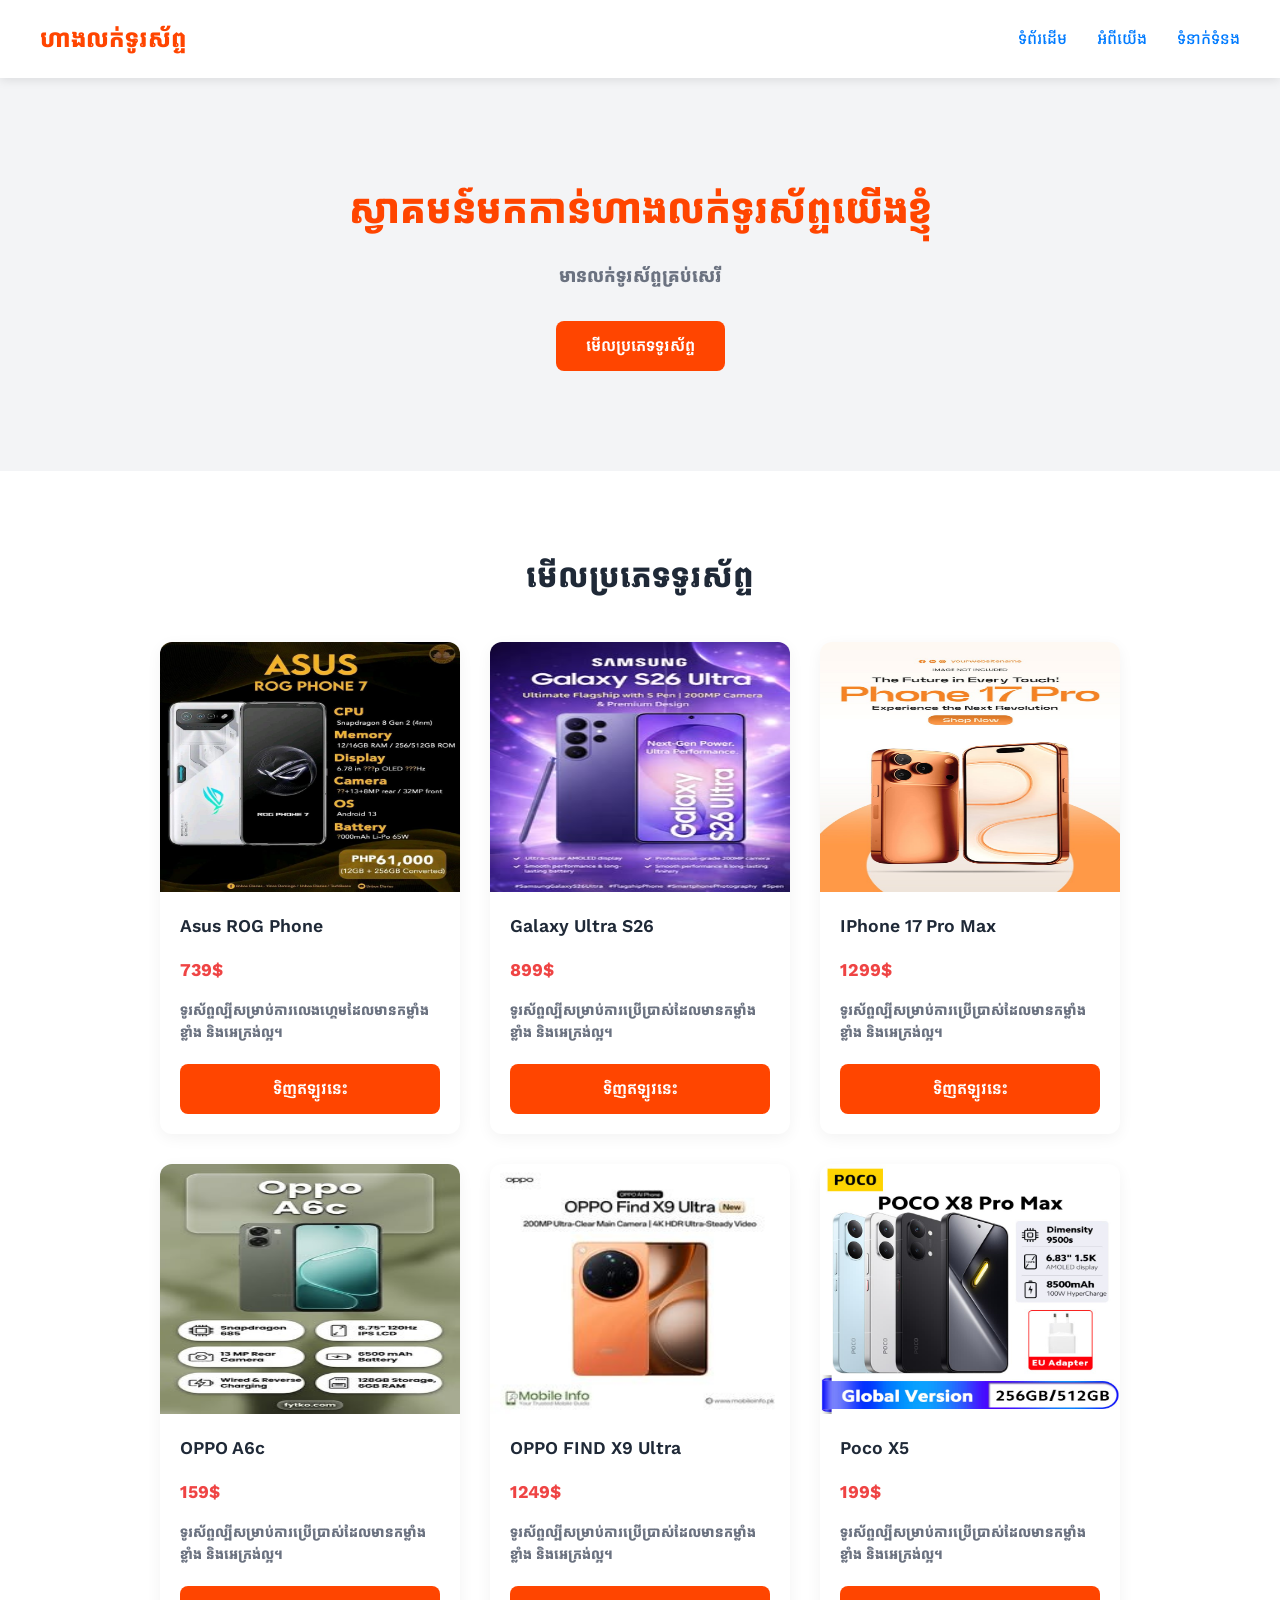
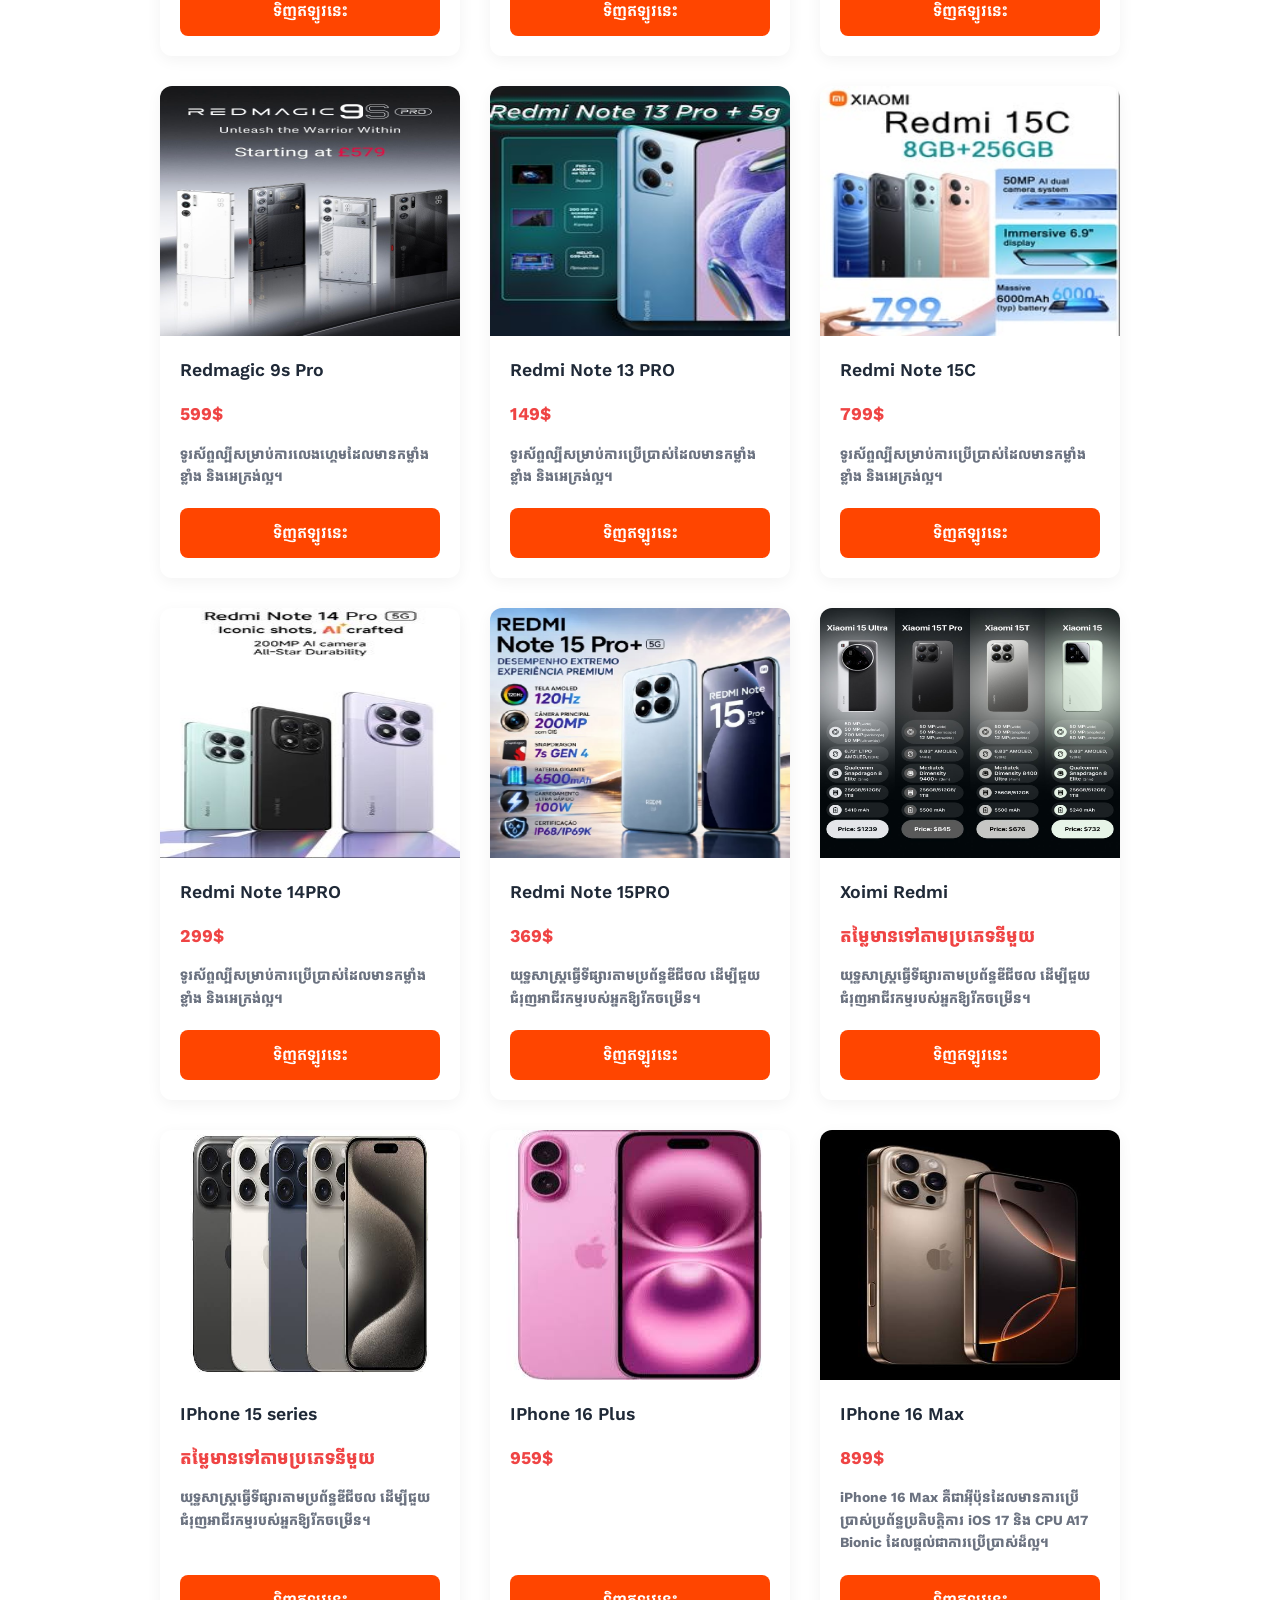
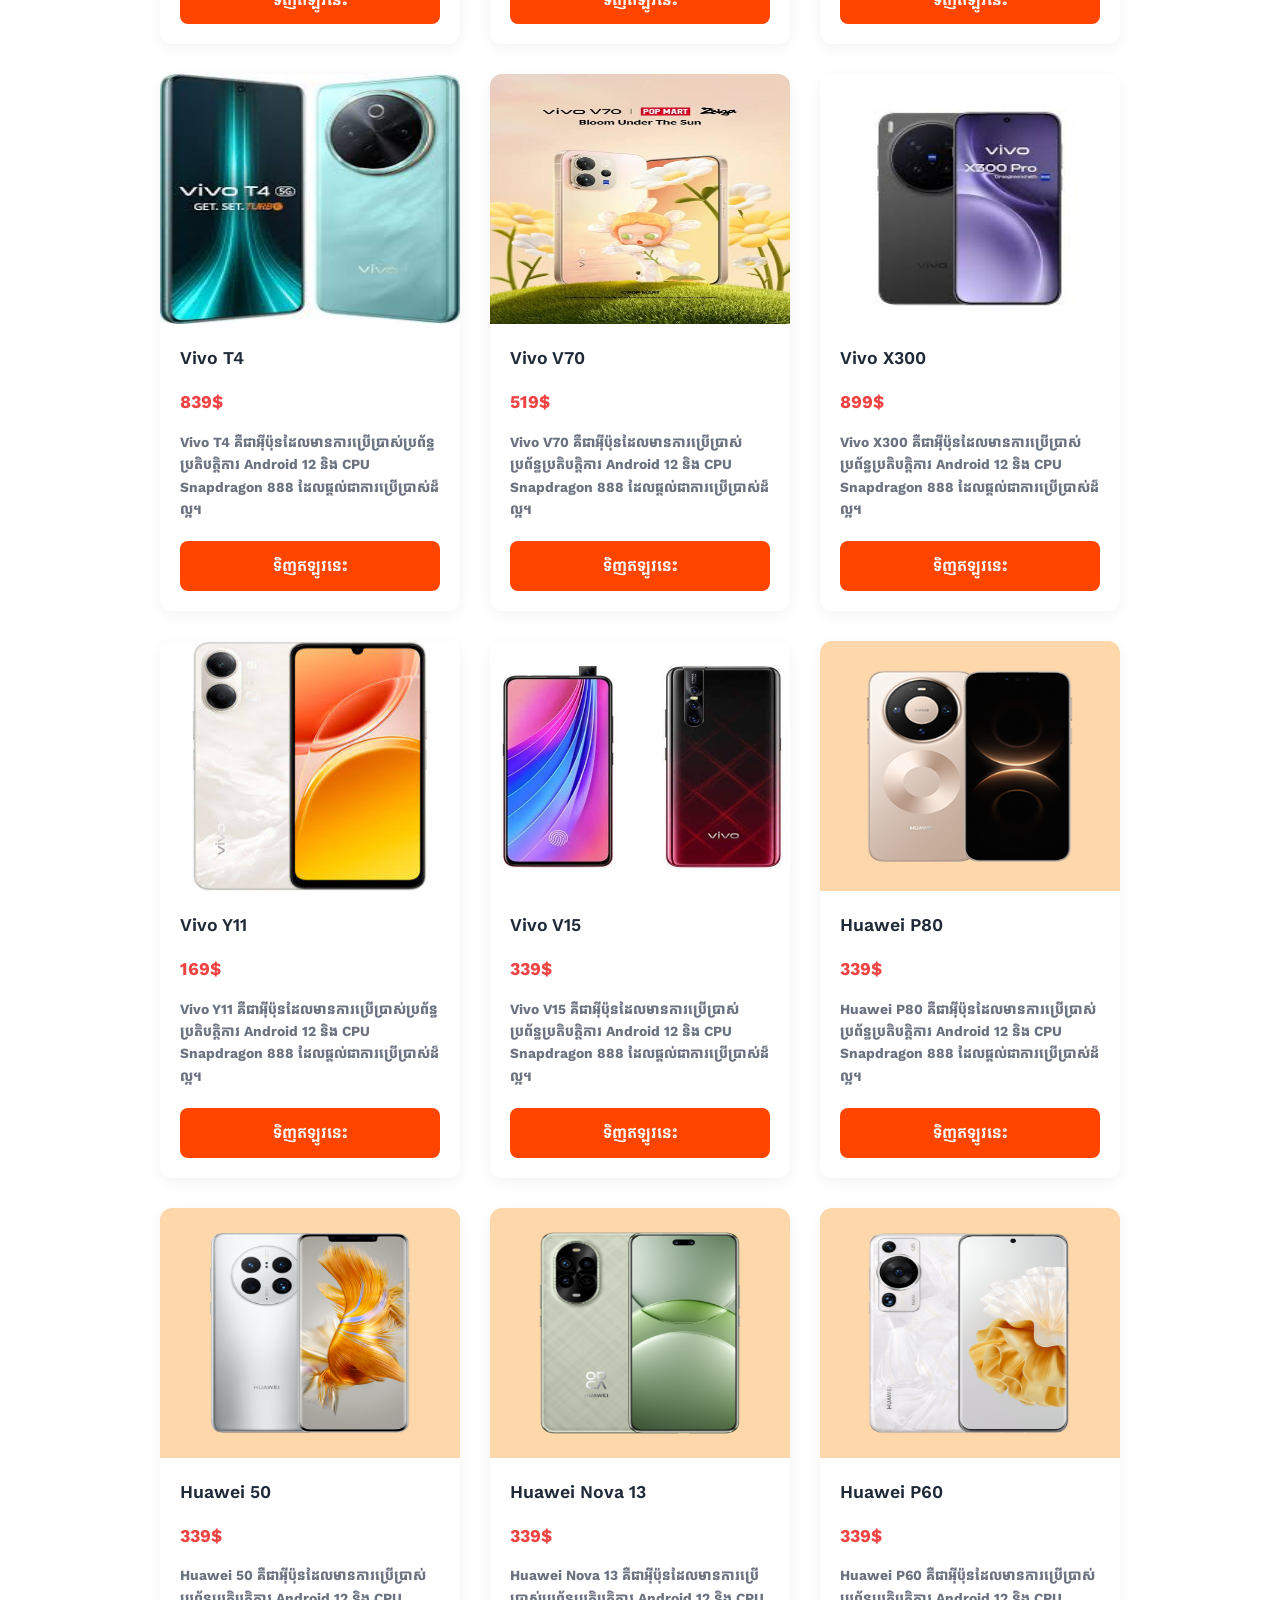
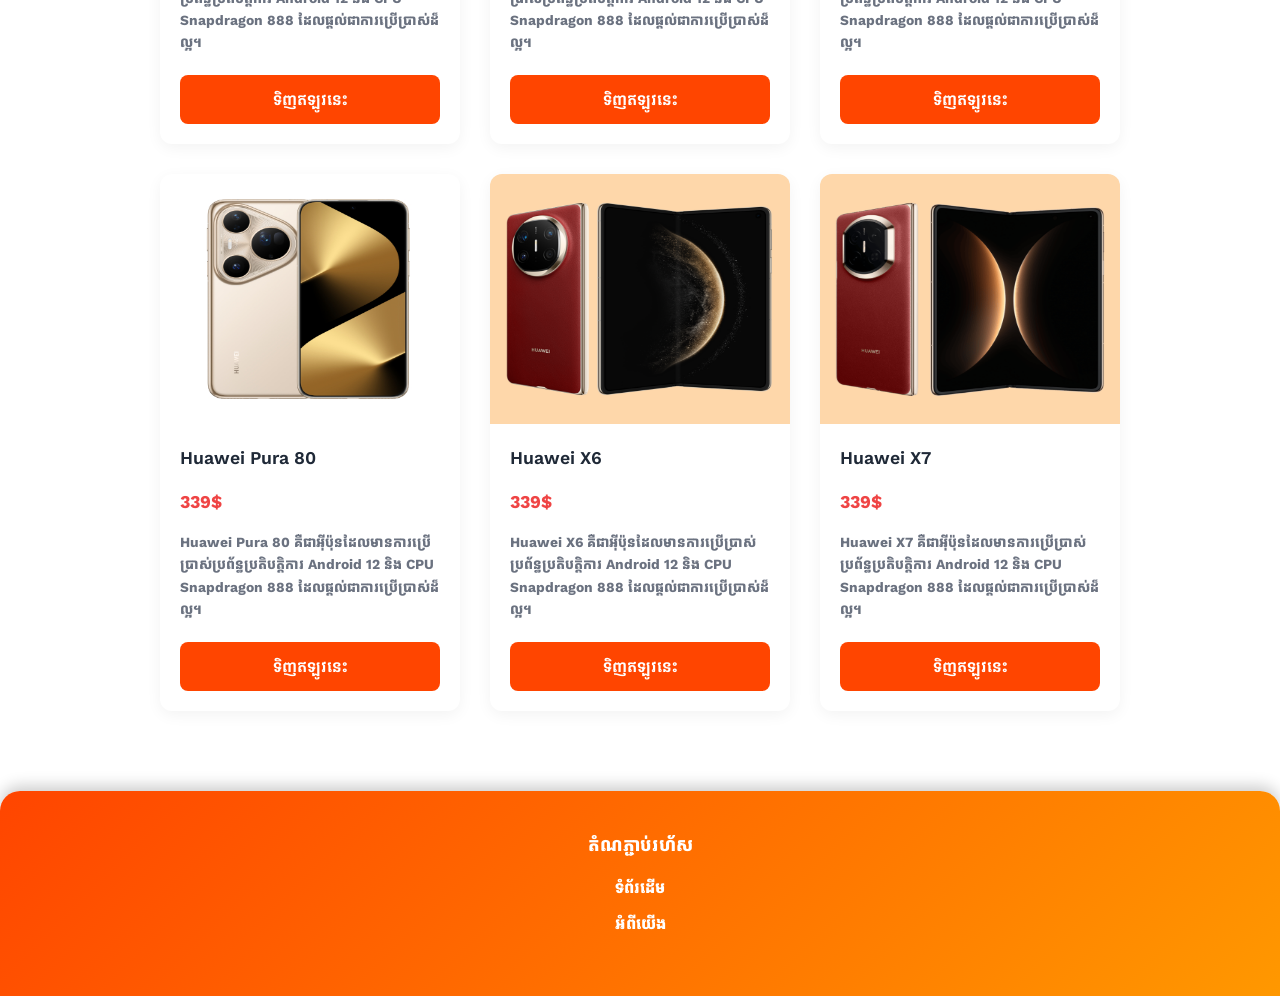
<file: index.html>
<!doctype html>
<html lang="en">
  <head>
    <meta charset="UTF-8" />
    <meta name="viewport" content="width=device-width, initial-scale=1.0" />
    <title>ហាងលក់ទូរស័ព្ទ</title>
    <link rel="preconnect" href="https://fonts.googleapis.com" />
    <link rel="preconnect" href="https://fonts.gstatic.com" crossorigin />
    <link
      href="https://fonts.googleapis.com/css2?family=Battambang:wght@100;300;400;700;900&family=Kantumruy+Pro:ital,wght@0,100..700;1,100..700&display=swap"
      rel="stylesheet"
    />
    <link rel="stylesheet" href="style.css" />
  </head>
  <b>
    <header>
      <div class="container navbar">
        <a href="index.html" class="logo">ហាងលក់ទូរស័ព្ទ</a>
        <nav>
          <ul class="nav-links">
            <li>
              <a href="index.html"
                >ទំព័រដើម</a
              >
            </li>
            <li><a href="about.html">អំពីយើង</a></li>
            <li><a href="contact.html">ទំនាក់ទំនង</a></li>
          </ul>
        </nav>
      </div>
    </header>
    <main>
      <section class="hero">
        <div class="container">
          <h1>ស្វាគមន៍មកកាន់ហាងលក់ទូរស័ព្ទយើងខ្ញុំ</h1>

          <p>
            មានលក់ទូរស័ព្ទគ្រប់សេរី
          </p>
          <a href="#books" class="btn">មើលប្រភេទទូរស័ព្ទ</a>
        </div>
        </section>

       <section id="books" class="books-section container">
        <h2 class="section-title">មើលប្រភេទទូរស័ព្ទ</h2>

        <di class="books-grid">
          <div class="book-card">
            <div class="book-image" style="background-color: #fde68a">
              <img src="./asset/Aus rog.jpg" alt="" />
            </div>
            <div class="book-info">
              <h3 class="book-title">Asus ROG Phone</h3>
              <p class="book-author"></p>
              <p class="book-price"> 739$</p>
              <p class="book-desc">
                ទូរស័ព្ទល្បីសម្រាប់ការលេងហ្គេមដែលមានកម្លាំងខ្លាំង និងអេក្រង់ល្អ។
              </p>
              <a href="contact.html" class="btn">ទិញឥឡូវនេះ</a>
            </div>
          </div>
           <div class="book-card">
            <div class="book-image" style="background-color: #bfdbfe">
              <img src="./asset/Galaxy ultra s26.jpg" alt="" />
            </div>
            <div class="book-info">
              <h3 class="book-title">Galaxy Ultra S26</h3>
              <p class="book-author"></p>
              <p class="book-price"> 899$</p>
              <p class="book-desc">
                ទូរស័ព្ទល្បីសម្រាប់ការប្រើប្រាស់ដែលមានកម្លាំងខ្លាំង និងអេក្រង់ល្អ។
              </p>
              <a href="contact.html" class="btn">ទិញឥឡូវនេះ</a>
            </div>
          </div>

          <div class="book-card">
            <div class="book-image" style="background-color: #fecaca">
              <img src="./asset/IP17promax.jpg" alt="" />
            </div>
            <div class="book-info">
              <h3 class="book-title">IPhone 17 Pro Max</h3>
              <p class="book-author"></p>
              <p class="book-price"> 1299$</p>
              <p class="book-desc">
                ទូរស័ព្ទល្បីសម្រាប់ការប្រើប្រាស់ដែលមានកម្លាំងខ្លាំង និងអេក្រង់ល្អ។
              </p>
              <a href="contact.html" class="btn">ទិញឥឡូវនេះ</a>
            </div>
          </div>
          <div class="book-card">
            <div class="book-image" style="background-color: #bbf7d0">
              <img src="./asset/oppoA6c.jpg" alt="" />
            </div>
            <div class="book-info">
              <h3 class="book-title">OPPO A6c</h3>
              <p class="book-author"></p>
              <p class="book-price">159$</p>
              <p class="book-desc">
                ទូរស័ព្ទល្បីសម្រាប់ការប្រើប្រាស់ដែលមានកម្លាំងខ្លាំង និងអេក្រង់ល្អ។
              </p>
              <a href="contact.html" class="btn">ទិញឥឡូវនេះ</a>
            </div>
          </div>

          <div class="book-card">
            <div class="book-image" style="background-color: #e9d5ff">
              <img src="./asset/oppox9.jpg" alt="" />
            </div>
            <div class="book-info">
              <h3 class="book-title">OPPO FIND X9 Ultra</h3>
              <p class="book-author"></p>
              <p class="book-price"> 1249$</p>
              <p class="book-desc">
                ទូរស័ព្ទល្បីសម្រាប់ការប្រើប្រាស់ដែលមានកម្លាំងខ្លាំង និងអេក្រង់ល្អ។
              </p>
              <a href="contact.html" class="btn">ទិញឥឡូវនេះ</a>
            </div>
          </div>

          <div class="book-card">
            <div class="book-image" style="background-color: #fed7aa">
              <img src="./asset/poco.jpg" alt="" />
            </div>
            <div class="book-info">
              <h3 class="book-title">Poco X5</h3>
              <p class="book-author"></p>
              <p class="book-price"> 199$</p>
              <p class="book-desc">
                ទូរស័ព្ទល្បីសម្រាប់ការប្រើប្រាស់ដែលមានកម្លាំងខ្លាំង និងអេក្រង់ល្អ។
              </p>
              <a href="contact.html" class="btn">ទិញឥឡូវនេះ</a>
            </div>
          </div>
          <div class="book-card">
            <div class="book-image" style="background-color: #fed7aa">
              <img src="./asset/Redmagic.jpg" alt="" />
            </div>
            <div class="book-info">
              <h3 class="book-title">Redmagic 9s Pro</h3>
              <p class="book-author"></p>
              <p class="book-price">599$</p>
              <p class="book-desc">
                ទូរស័ព្ទល្បីសម្រាប់ការលេងហ្គេមដែលមានកម្លាំងខ្លាំង និងអេក្រង់ល្អ។
              </p>
              <a href="contact.html" class="btn">ទិញឥឡូវនេះ</a>
            </div>
          </div>
          <div class="book-card">
            <div class="book-image" style="background-color: #fed7aa">
              <img src="./asset/Redmi note 13.jpg" alt="" />
            </div>
            <div class="book-info">
              <h3 class="book-title">Redmi Note 13 PRO</h3>
              <p class="book-author"></p>
              <p class="book-price"> 149$</p>
              <p class="book-desc">
                ទូរស័ព្ទល្បីសម្រាប់ការប្រើប្រាស់ដែលមានកម្លាំងខ្លាំង និងអេក្រង់ល្អ។
              </p>
              <a href="contact.html" class="btn">ទិញឥឡូវនេះ</a>
            </div>
          </div>
            <div class="book-card">
            <div class="book-image" style="background-color: #fed7aa">
              <img src="./asset/redmi note 15.jpg" alt="" />
            </div>
            <div class="book-info">
              <h3 class="book-title">Redmi Note 15C</h3>
              <p class="book-author"></p>
              <p class="book-price"> 799$</p>
              <p class="book-desc">
                ទូរស័ព្ទល្បីសម្រាប់ការប្រើប្រាស់ដែលមានកម្លាំងខ្លាំង និងអេក្រង់ល្អ។
              </p>
              <a href="contact.html" class="btn">ទិញឥឡូវនេះ</a>
            </div>
          </div>
            <div class="book-card">
            <div class="book-image" style="background-color: #fed7aa">
              <img src="./asset/redmi note14.jpg" alt="" />
            </div>
            <div class="book-info">
              <h3 class="book-title">Redmi Note 14PRO</h3>
              <p class="book-author"></p>
              <p class="book-price">299$</p>
              <p class="book-desc">
                ទូរស័ព្ទល្បីសម្រាប់ការប្រើប្រាស់ដែលមានកម្លាំងខ្លាំង និងអេក្រង់ល្អ។
              </p>
              <a href="contact.html" class="btn">ទិញឥឡូវនេះ</a>
            </div>
          </div>
             <div class="book-card">
            <div class="book-image" style="background-color: #fed7aa">
              <img src="./asset/Redmi.jpg" alt="" />
            </div>
            <div class="book-info">
              <h3 class="book-title">Redmi Note 15PRO</h3>
              <p class="book-author"></p>
              <p class="book-price">369$</p>
              <p class="book-desc">
                យុទ្ធសាស្រ្តធ្វើទីផ្សារតាមប្រព័ន្ធឌីជីថល
                ដើម្បីជួយជំរុញអាជីវកម្មរបស់អ្នកឱ្យរីកចម្រើន។
              </p>
              <a href="contact.html" class="btn">ទិញឥឡូវនេះ</a>
            </div>
          </div>
           <div class="book-card">
            <div class="book-image" style="background-color: #fed7aa">
              <img src="./asset/Xoimi.jpg" alt="" />
            </div>
            <div class="book-info">
              <h3 class="book-title">Xoimi Redmi</h3>
              <p class="book-author"></p>
              <p class="book-price">តម្លៃមានទៅតាមប្រភេទនីមួយ</p>
              <p class="book-desc">
                យុទ្ធសាស្រ្តធ្វើទីផ្សារតាមប្រព័ន្ធឌីជីថល
                ដើម្បីជួយជំរុញអាជីវកម្មរបស់អ្នកឱ្យរីកចម្រើន។
              </p>
              <a href="contact.html" class="btn">ទិញឥឡូវនេះ</a>
            </div>
          </div>
<div class="book-card">
            <div class="book-image" style="background-color: #fed7aa">
              <img src="./asset/15 pro.jpg" alt="" />
            </div>
            <div class="book-info">
              <h3 class="book-title">IPhone 15 series</h3>
              <p class="book-author"></p>
              <p class="book-price">តម្លៃមានទៅតាមប្រភេទនីមួយ</p>
              <p class="book-desc">
                យុទ្ធសាស្រ្តធ្វើទីផ្សារតាមប្រព័ន្ធឌីជីថល
                ដើម្បីជួយជំរុញអាជីវកម្មរបស់អ្នកឱ្យរីកចម្រើន។
              </p>
              <a href="contact.html" class="btn">ទិញឥឡូវនេះ</a>
            </div>
          </div>
          <div class="book-card">
            <div class="book-image" style="background-color: #fed7aa">
              <img src="./asset/16 plus.jpg" alt="" />
            </div>
            <div class="book-info">
              <h3 class="book-title">IPhone 16 Plus</h3>
              <p class="book-author"></p>
              <p class="book-price">959$</p>
              <p class="book-desc">
               
              </p>
              <a href="contact.html" class="btn">ទិញឥឡូវនេះ</a>
            </div>
          </div>
          <div class="book-card">
            <div class="book-image" style="background-color: #fed7aa">
              <img src="./asset/ip 16 max.jpg" alt="" />
            </div>
            <div class="book-info">
              <h3 class="book-title">IPhone 16 Max</h3>
              <p class="book-author"></p>
              <p class="book-price">899$</p>
              <p class="book-desc">
                iPhone 16 Max គឺជាអ៊ីប៉ុនដែលមានការប្រើប្រាស់ប្រព័ន្ធប្រតិបត្តិការ iOS 17 និង CPU A17 Bionic ដែលផ្តល់ជាការប្រើប្រាស់ដ៏ល្អ។
              </p>
              <a href="contact.html" class="btn">ទិញឥឡូវនេះ</a>
            </div>
          </div>
          <div class="book-card">
            <div class="book-image" style="background-color: #fed7aa">
              <img src="./asset/vivoT4.jpg" alt="" />
            </div>
            <div class="book-info">
              <h3 class="book-title">Vivo T4</h3>
              <p class="book-author"></p>
              <p class="book-price">839$</p>
              <p class="book-desc">
                Vivo T4 គឺជាអ៊ីប៉ុនដែលមានការប្រើប្រាស់ប្រព័ន្ធប្រតិបត្តិការ Android 12 និង CPU Snapdragon 888 ដែលផ្តល់ជាការប្រើប្រាស់ដ៏ល្អ។
              </p>
              <a href="contact.html" class="btn">ទិញឥឡូវនេះ</a>
            </div>
          </div>
          <div class="book-card">
            <div class="book-image" style="background-color: #fed7aa">
              <img src="./asset/vivov70.jpg" alt="" />
            </div>
            <div class="book-info">
              <h3 class="book-title">Vivo V70</h3>
              <p class="book-author"></p>
              <p class="book-price">519$</p>
              <p class="book-desc">
                Vivo V70 គឺជាអ៊ីប៉ុនដែលមានការប្រើប្រាស់ប្រព័ន្ធប្រតិបត្តិការ Android 12 និង CPU Snapdragon 888 ដែលផ្តល់ជាការប្រើប្រាស់ដ៏ល្អ។
              </p>
              <a href="contact.html" class="btn">ទិញឥឡូវនេះ</a>
            </div>
          </div>
          <div class="book-card">
            <div class="book-image" style="background-color: #fed7aa">
              <img src="./asset/vivox300.jpg" alt="" />
            </div>
            <div class="book-info">
              <h3 class="book-title">Vivo X300</h3>
              <p class="book-author"></p>
              <p class="book-price">899$</p>
              <p class="book-desc">
                Vivo X300 គឺជាអ៊ីប៉ុនដែលមានការប្រើប្រាស់ប្រព័ន្ធប្រតិបត្តិការ Android 12 និង CPU Snapdragon 888 ដែលផ្តល់ជាការប្រើប្រាស់ដ៏ល្អ។
              </p>
              <a href="contact.html" class="btn">ទិញឥឡូវនេះ</a>
            </div>
          </div>
          <div class="book-card">
            <div class="book-image" style="background-color: #fed7aa">
              <img src="./asset/vivoY11.jpg" alt="" />
            </div>
            <div class="book-info">
              <h3 class="book-title">Vivo Y11</h3>
              <p class="book-author"></p>
              <p class="book-price">169$</p>
              <p class="book-desc">
                Vivo Y11 គឺជាអ៊ីប៉ុនដែលមានការប្រើប្រាស់ប្រព័ន្ធប្រតិបត្តិការ Android 12 និង CPU Snapdragon 888 ដែលផ្តល់ជាការប្រើប្រាស់ដ៏ល្អ។
              </p>
              <a href="contact.html" class="btn">ទិញឥឡូវនេះ</a>
            </div>
          </div>
          <div class="book-card">
            <div class="book-image" style="background-color: #fed7aa">
              <img src="./asset/vivov15.jpg" alt="" />
            </div>
            <div class="book-info">
              <h3 class="book-title">Vivo V15</h3>
              <p class="book-author"></p>
              <p class="book-price">339$</p>
              <p class="book-desc">
                Vivo V15 គឺជាអ៊ីប៉ុនដែលមានការប្រើប្រាស់ប្រព័ន្ធប្រតិបត្តិការ Android 12 និង CPU Snapdragon 888 ដែលផ្តល់ជាការប្រើប្រាស់ដ៏ល្អ។
              </p>
              <a href="contact.html" class="btn">ទិញឥឡូវនេះ</a>
            </div>
          </div>
          <div class="book-card">
            <div class="book-image" style="background-color: #fed7aa">
              <img src="./asset/hauwei80.png" alt="" />
            </div>
            <div class="book-info">
              <h3 class="book-title">Huawei P80</h3>
              <p class="book-author"></p>
              <p class="book-price">339$</p>
              <p class="book-desc">
                Huawei P80 គឺជាអ៊ីប៉ុនដែលមានការប្រើប្រាស់ប្រព័ន្ធប្រតិបត្តិការ Android 12 និង CPU Snapdragon 888 ដែលផ្តល់ជាការប្រើប្រាស់ដ៏ល្អ។
              </p>
              <a href="contact.html" class="btn">ទិញឥឡូវនេះ</a>
            </div>
          </div>
          <div class="book-card">
            <div class="book-image" style="background-color: #fed7aa">
              <img src="./asset/huawei 50.png" alt="" />
            </div>
            <div class="book-info">
              <h3 class="book-title">Huawei 50</h3>
              <p class="book-author"></p>
              <p class="book-price">339$</p>
              <p class="book-desc">
                Huawei 50 គឺជាអ៊ីប៉ុនដែលមានការប្រើប្រាស់ប្រព័ន្ធប្រតិបត្តិការ Android 12 និង CPU Snapdragon 888 ដែលផ្តល់ជាការប្រើប្រាស់ដ៏ល្អ។
              </p>
              <a href="contact.html" class="btn">ទិញឥឡូវនេះ</a>
            </div>
          </div>
          <div class="book-card">
            <div class="book-image" style="background-color: #fed7aa">
              <img src="./asset/huawei nova 13.png" alt="" />
            </div>
            <div class="book-info">
              <h3 class="book-title">Huawei Nova 13</h3>
              <p class="book-author"></p>
              <p class="book-price">339$</p>
              <p class="book-desc">
                Huawei Nova 13 គឺជាអ៊ីប៉ុនដែលមានការប្រើប្រាស់ប្រព័ន្ធប្រតិបត្តិការ Android 12 និង CPU Snapdragon 888 ដែលផ្តល់ជាការប្រើប្រាស់ដ៏ល្អ។
              </p>
              <a href="contact.html" class="btn">ទិញឥឡូវនេះ</a>
            </div>
          </div>
          <div class="book-card">
            <div class="book-image" style="background-color: #fed7aa">
              <img src="./asset/huawei p60.png" alt="" />
            </div>
            <div class="book-info">
              <h3 class="book-title">Huawei P60</h3>
              <p class="book-author"></p>
              <p class="book-price">339$</p>
              <p class="book-desc">
                Huawei P60 គឺជាអ៊ីប៉ុនដែលមានការប្រើប្រាស់ប្រព័ន្ធប្រតិបត្តិការ Android 12 និង CPU Snapdragon 888 ដែលផ្តល់ជាការប្រើប្រាស់ដ៏ល្អ។
              </p>
              <a href="contact.html" class="btn">ទិញឥឡូវនេះ</a>
            </div>
          </div>
          <div class="book-card">
            <div class="book-image" style="background-color: #fed7aa">
              <img src="./asset/huawei pura 80.jpg" alt="" />
            </div>
            <div class="book-info">
              <h3 class="book-title">Huawei Pura 80</h3>
              <p class="book-author"></p>
              <p class="book-price">339$</p>
              <p class="book-desc">
                Huawei Pura 80 គឺជាអ៊ីប៉ុនដែលមានការប្រើប្រាស់ប្រព័ន្ធប្រតិបត្តិការ Android 12 និង CPU Snapdragon 888 ដែលផ្តល់ជាការប្រើប្រាស់ដ៏ល្អ។
              </p>
              <a href="contact.html" class="btn">ទិញឥឡូវនេះ</a>
            </div>
          </div>
          <div class="book-card">
            <div class="book-image" style="background-color: #fed7aa">
              <img src="asset/huawei X6.png" alt="" />
            </div>
            <div class="book-info">
              <h3 class="book-title">Huawei X6</h3>
              <p class="book-author"></p>
              <p class="book-price">339$</p>
              <p class="book-desc">
                Huawei X6 គឺជាអ៊ីប៉ុនដែលមានការប្រើប្រាស់ប្រព័ន្ធប្រតិបត្តិការ Android 12 និង CPU Snapdragon 888 ដែលផ្តល់ជាការប្រើប្រាស់ដ៏ល្អ។
              </p>
              <a href="contact.html" class="btn">ទិញឥឡូវនេះ</a>
            </div>
          </div>
          <div class="book-card">
            <div class="book-image" style="background-color: #fed7aa">
              <img src="./asset/huawei X7.png" alt="" />
            </div>
            <div class="book-info">
              <h3 class="book-title">Huawei X7</h3>
              <p class="book-author"></p>
              <p class="book-price">339$</p>
              <p class="book-desc">
                Huawei X7 គឺជាអ៊ីប៉ុនដែលមានការប្រើប្រាស់ប្រព័ន្ធប្រតិបត្តិការ Android 12 និង CPU Snapdragon 888 ដែលផ្តល់ជាការប្រើប្រាស់ដ៏ល្អ។
              </p>
              <a href="contact.html" class="btn">ទិញឥឡូវនេះ</a>
            </div>
          </div>
          </div>
      </section>
     </main>
        <footer>
      <div class="container footer-content">
        <div class="footer-links">
          <h4>តំណភ្ជាប់រហ័ស</h4>
          <ul>
            <li><a href="index.html">ទំព័រដើម</a></li>
            <li><a href="about.html">អំពីយើង</a></li>
            <li><a href="index.htmlphones"></a></li>
          </ul>
        </div>
</file>
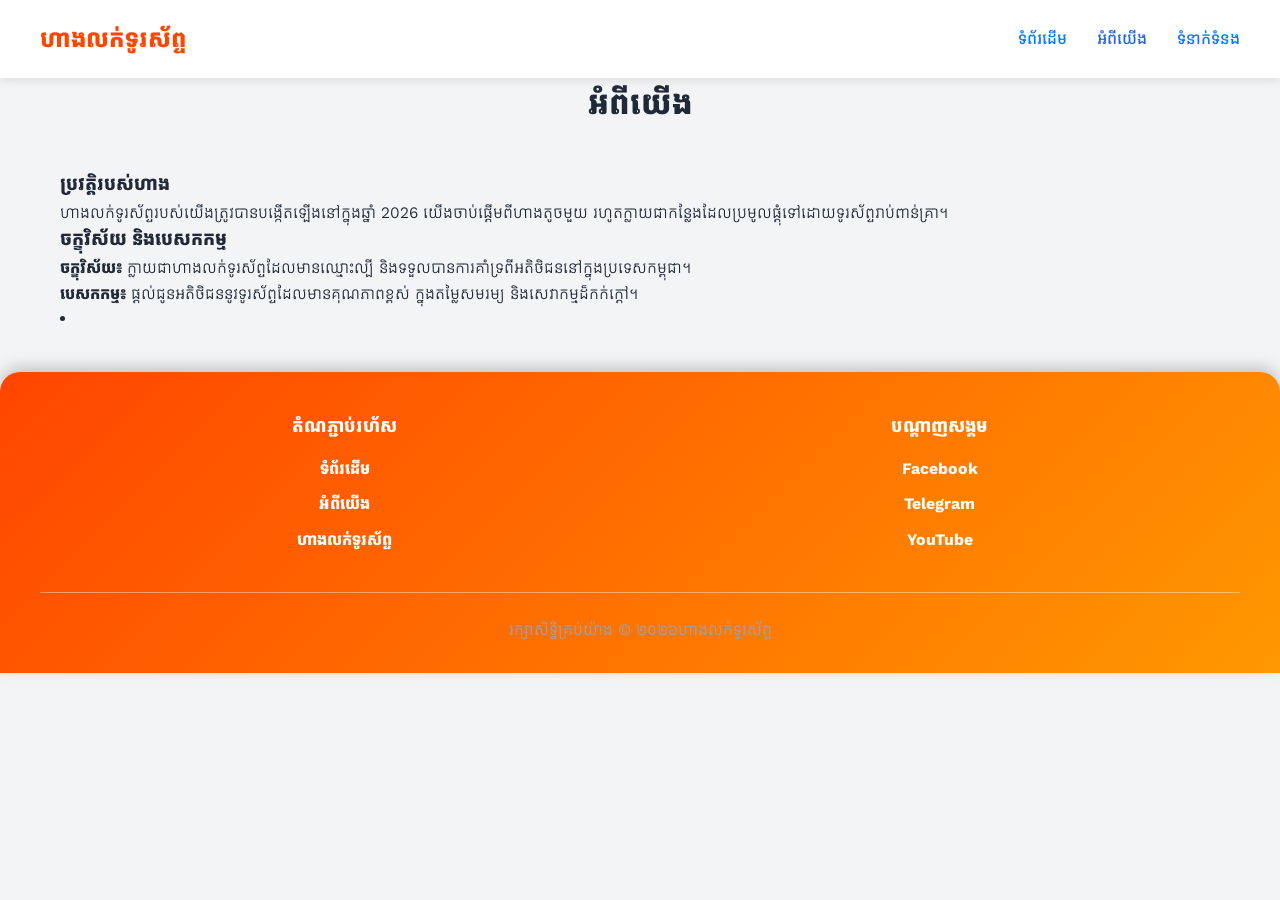
<file: about.html>
<!doctype html>
<html lang="km">
  <head>
    <meta charset="UTF-8" />
    <meta name="viewport" content="width=device-width, initial-scale=1.0" />
    <title>អំពីយើង - ហាងលក់ទូរស័ព្ទ</title>

    <link rel="preconnect" href="https://fonts.googleapis.com" />
    <link rel="preconnect" href="https://fonts.gstatic.com" crossorigin />
    <link
      href="https://fonts.googleapis.com/css2?family=Kantumruy+Pro:ital,wght@0,100..700;1,100..700&display=swap"
      rel="stylesheet"
    />

    <!-- ភ្ជាប់ឯកសារ CSS ដែលបានបំបែក -->
    <link rel="stylesheet" href="style.css" />
  </head>
  <body class="about-page">
    <header>
      <div class="container navbar">
        <a href="index.html" class="logo">ហាងលក់ទូរស័ព្ទ</a>
        <nav>
          <ul class="nav-links">
            <li><a href="index.html">ទំព័រដើម</a></li>
            <li>
              <a href="about.html" style="color: var(--primary-color)"
                >អំពីយើង</a
              >
            </li>
            <li><a href="contact.html">ទំនាក់ទំនង</a></li>
          </ul>
        </nav>
      </div>
    </header>

    <main>
      <section class="about-section container">
        <h2 class="section-title">អំពីយើង</h2>
        <div class="about-content">
          <h3>ប្រវត្តិរបស់ហាង</h3>
          <p>
            ហាងលក់ទូរស័ព្ទរបស់យើងត្រូវបានបង្កើតឡើងនៅក្នុងឆ្នាំ 2026 យើងចាប់ផ្តើមពីហាងតូចមួយ
            រហូតក្លាយជាកន្លែងដែលប្រមូលផ្តុំទៅដោយទូរស័ព្ទរាប់ពាន់គ្រា។
          </p>

          <h3>ចក្ខុវិស័យ និងបេសកកម្ម</h3>
          <p>
            <strong>ចក្ខុវិស័យ៖</strong> ក្លាយជាហាងលក់ទូរស័ព្ទដែលមានឈ្មោះល្បី និងទទួលបានការគាំទ្រពីអតិថិជននៅក្នុងប្រទេសកម្ពុជា។
          </p>
          <p>
            <strong>បេសកកម្ម៖</strong> ផ្តល់ជូនអតិថិជននូវទូរស័ព្ទដែលមានគុណភាពខ្ពស់
            ក្នុងតម្លៃសមរម្យ និងសេវាកម្មដ៏កក់ក្តៅ។
          </p>
         <li>
          </ul>
        </div>
      </section>
    </main>

    <footer>
      <div class="container footer-content">
        <div class="footer-links">
          <h4>តំណភ្ជាប់រហ័ស</h4>
          <ul>
            <li><a href="index.html">ទំព័រដើម</a></li>
            <li><a href="about.html">អំពីយើង</a></li>
            <li><a href="index.html#books">ហាងលក់ទូរស័ព្ទ</a></li>
          </ul>
        </div>
        <div class="footer-links">
          <h4>បណ្ដាញសង្គម</h4>
          <ul>
            <li><a href="#">Facebook</a></li>
            <li><a href="#">Telegram</a></li>
            <li><a href="#">YouTube</a></li>
          </ul>
        </div>
      </div>
      <div class="container copyright">
        <p>រក្សាសិទ្ធិគ្រប់យ៉ាង © ២០២៦ហាងលក់ទូរស័ព្ទ </p>
      </div>
    </footer>
  </body>
</html>

</body>
</html>
</file>
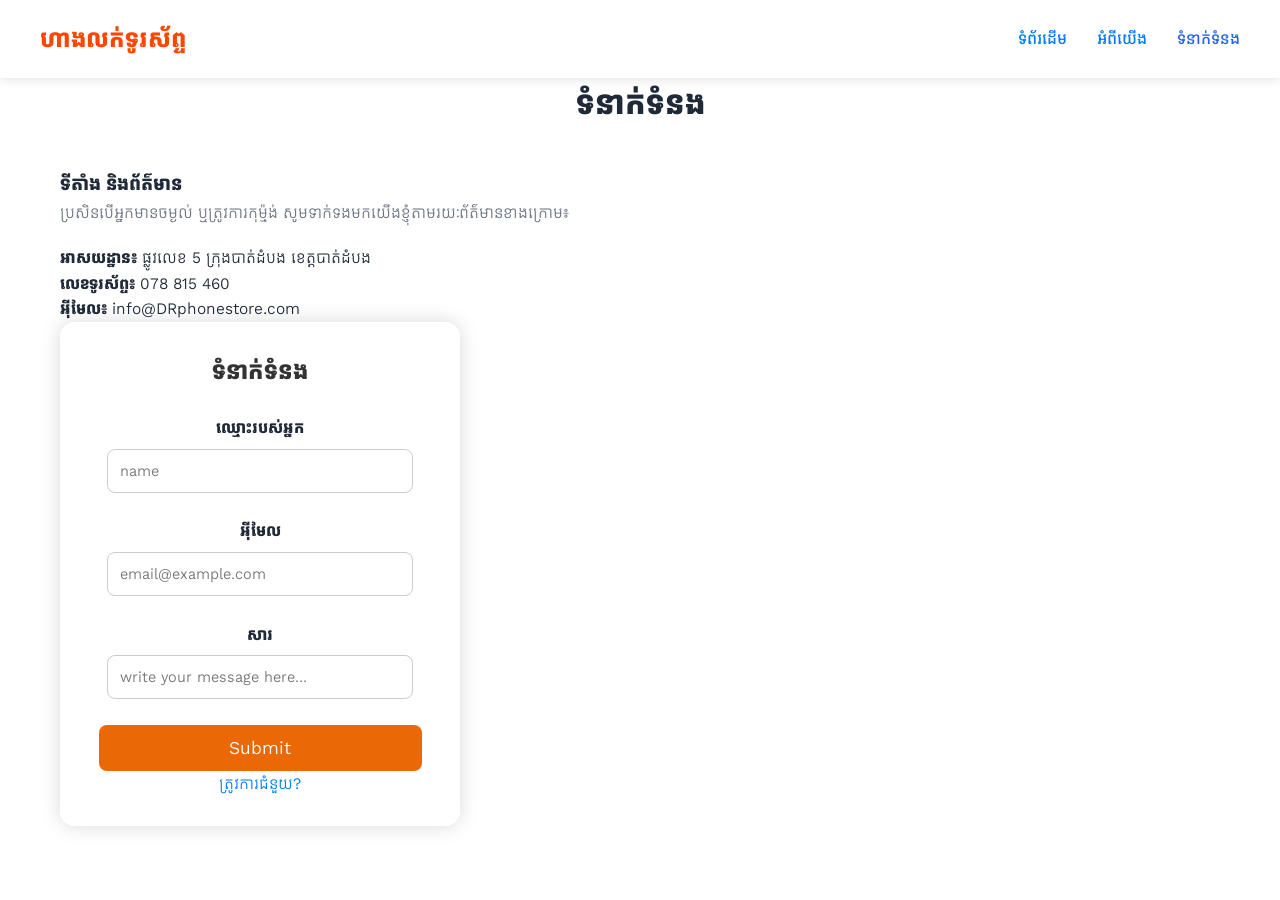
<file: contact.html>
<!doctype html>
<html lang="km">
  <head>
    <meta charset="UTF-8" />
    <meta name="viewport" content="width=device-width, initial-scale=1.0" />
    <title>ទំនាក់ទំនង - ហាងលក់ទូរស័ព្ទ</title>

    <link rel="preconnect" href="https://fonts.googleapis.com" />
    <link rel="preconnect" href="https://fonts.gstatic.com" crossorigin />
    <link
      href="https://fonts.googleapis.com/css2?family=Kantumruy+Pro:ital,wght@0,100..700;1,100..700&display=swap"
      rel="stylesheet"
    />

    <!-- ភ្ជាប់ឯកសារ CSS ដែលបានបំបែក -->
    <link rel="stylesheet" href="style.css" />
  </head>
  <body class="contact-page">
    <header>
      <div class="container navbar">
        <a href="index.html" class="logo">ហាងលក់ទូរស័ព្ទ</a>
        <nav>
          <ul class="nav-links">
            <li><a href="index.html">ទំព័រដើម</a></li>
            <li><a href="about.html">អំពីយើង</a></li>
            <li>
              <a href="contact.html" style="color: var(--primary-color)"
                >ទំនាក់ទំនង</a
              >
            </li>
          </ul>
        </nav>
      </div>
    </header>

    <main>
      <section class="contact-section container">
        <h2 class="section-title">ទំនាក់ទំនង</h2>
        <div class="contact-container">
          <div class="contact-info">
            <h3>ទីតាំង និងព័ត៌មាន</h3>
            <p style="margin-bottom: 20px; color: var(--text-light)">
              ប្រសិនបើអ្នកមានចម្ងល់ ឬត្រូវការកុម្ម៉ង់
              សូមទាក់ទងមកយើងខ្ញុំតាមរយៈព័ត៌មានខាងក្រោម៖
            </p>
            <div class="info-item">
              <strong>អាសយដ្ឋាន៖</strong> ផ្លូវលេខ 5 ក្រុងបាត់ដំបង
              ខេត្តបាត់ដំបង
            </div>
            <div class="info-item">
              <strong>លេខទូរស័ព្ទ៖</strong> 078 815 460
            </div>
            <div class="info-item">
              <strong>អ៊ីមែល៖</strong> info@DRphonestore.com
            </div>
          </div>
          <fieldset>
      <h1>ទំនាក់ទំនង</h1>

      <form>
        <label for="username">ឈ្មោះរបស់អ្នក</label><br />
        <input type="name" id="username" placeholder="name" required />

        <br /><br />

        <label for="password">អុីមែល</label><br />
        <input
          type="email"
          id="password"
          placeholder="email@example.com"
          required
        /><br /><br />
        <label for="message">សារ</label><br />
        <input id="message" placeholder="write your message here..." required></input>
        <br /><br />
        <button>Submit</button>
        <p>
          <a href="#">ត្រូវការជំនួយ?</a>
        </p>
      </form>
    </fieldset>
</file>
<file: style.css>
/* =========================================
   ការកំណត់មូលដ្ឋាន (Base Styles)
   ========================================= */

/* :root (Pseudo-class)៖ តំណាងឱ្យឫសគល់នៃឯកសារទាំងមូល ប្រើសម្រាប់ប្រកាសអថេរពណ៌នានា */
:root {
  --primary-color: #2563eb; /* Syntax: --ឈ្មោះអថេរ: <តម្លៃពណ៌>; កំណត់ពណ៌គោលប្រចាំគេហទំព័រ */
  --primary-hover: #1d4ed8; /* Syntax: --ឈ្មោះអថេរ: <តម្លៃពណ៌>; កំណត់ពណ៌គោលនៅពេលយកកណ្ដុរទៅដាក់ពីលើ (Hover) */
  --text-dark: #1f2937; /* Syntax: --ឈ្មោះអថេរ: <តម្លៃពណ៌>; កំណត់ពណ៌អក្សរងងឹត */
  --text-light: #6b7280; /* Syntax: --ឈ្មោះអថេរ: <តម្លៃពណ៌>; កំណត់ពណ៌អក្សរព្រាល ឬពណ៌ស្រាល */
  --bg-light: #f3f4f6; /* Syntax: --ឈ្មោះអថេរ: <តម្លៃពណ៌>; កំណត់ពណ៌ផ្ទៃខាងក្រោយស្រាល */;
  --white: #ffffff; /* Syntax: --ឈ្មោះអថេរ: <តម្លៃពណ៌>; កំណត់ពណ៌ស */
} 
*{
 margin: 0%;
 padding: 0%;
 font-family: " Kantumrury Pro", "sans-serif";
 scroll-behavior: smooth;
}
body{
     background-color: var(--white)
     color var(--text-dark)
     line-height : 1.6 
}
header{
    background-color: whitesmoke;
    box-shadow: 0.2px 50px, color rgb(243, 241, 241);
    top:0%
}
.navbar{
    display: flex;
    justify-content: space-between;
    align-items: center;
    padding: 20px, 0;
}
.logo{
    font-size: 24px;
    font-weight: 700;
    color: black;
}
.container {
    max-width: 1200px;
    margin: 0,auto;
    padding: 0% ,20px;
}
.nav-links{
    font-size: 16px;
    font-weight: 50;
    display: flex;
    gap: 30px;
} 
a{
    text-decoration: none;
}
/* * (Universal Selector)៖ ជ្រើសរើសគ្រប់ Tags ទាំងអស់ដើម្បីកំណត់តម្លៃឡើងវិញ */
* {
  margin: 0; /* Syntax: margin: <តម្លៃ>; លុបគម្លាតខាងក្រៅទាំងអស់ឱ្យស្មើ ០ */
  padding: 0; /* Syntax: padding: <តម្លៃ>; លុបគម្លាតខាងក្នុងទាំងអស់ឱ្យស្មើ ០ */
  box-sizing: border-box; /* Syntax: box-sizing: content-box | border-box; រាប់បញ្ចូល padding និង border ទៅក្នុងទំហំសរុបរបស់ធាតុនីមួយៗ */
  font-family:
    "Kantumruy Pro", sans-serif; /* Syntax: font-family: <ឈ្មោះពុម្ពអក្សរ>, <ប្រភេទបម្រុង>; កំណត់ប្រភេទពុម្ពអក្សរ */
  scroll-behavior: smooth; /* Syntax: scroll-behavior: auto | smooth; ធ្វើឱ្យការរំកិលទំព័រមានភាពរលូន */
}

/* body (Tag Selector)៖ កំណត់រចនាបថសម្រាប់តួទាំងមូលនៃគេហទំព័រ */
body {
  background-color: var(
    --white
  ); /* Syntax: background-color: <ពណ៌>; កំណត់ពណ៌ផ្ទៃខាងក្រោយទំព័រទាំងមូលជាពណ៌ស */
  color: var(
    --text-dark
  ); /* Syntax: color: <ពណ៌>; កំណត់ពណ៌អក្សរទូទៅក្នុងទំព័រ */
  line-height: 1.6; /* Syntax: line-height: <លេខ> | <ទំហំ>; កំណត់គម្លាតរវាងបន្ទាត់នីមួយៗ */
}

/* body.about-page (Tag + Class) */
body.about-page {
  background-color: var(
    --bg-light
  ); /* Syntax: background-color: <ពណ៌>; កំណត់ពណ៌ផ្ទៃខាងក្រោយសម្រាប់ទំព័រ About */
}

/* .container (Class Selector) */
.container {
  max-width: 1200px; /* Syntax: max-width: <ទំហំ>; កំណត់ទំហំទទឹងអតិបរមារបស់ប្រអប់ផ្ទុក */
  margin: 0 auto; /* Syntax: margin: <លើ-ក្រោម> <ឆ្វេង-ស្តាំ>; រុញប្រអប់ឱ្យនៅកណ្តាលទំព័រ (auto ចែកចន្លោះឆ្វេងស្តាំស្មើគ្នា) */
  padding: 0 20px; /* Syntax: padding: <លើ-ក្រោម> <ឆ្វេង-ស្តាំ>; បង្កើតគម្លាតខាងក្នុងឆ្វេង និងស្តាំ ២០ភីកសែល */
}

/* a (Tag Selector) */
a {
  text-decoration: none; /* Syntax: text-decoration: none | underline | ...; លុបបន្ទាត់ពីក្រោមតំណភ្ជាប់ */
  color: inherit; /* Syntax: color: <ពណ៌> | inherit; យកពណ៌អក្សរតាមធាតុដែលវាស្ថិតនៅ (Parent) */
}

/* =========================================
   Header និង Menu Navigation
   ========================================= */

header {
  background-color: var(
    --white
  ); /* Syntax: background-color: <ពណ៌>; កំណត់ពណ៌ផ្ទៃខាងក្រោយក្បាលទំព័រជាពណ៌ស */
  box-shadow: 0 2px 10px rgba(0, 0, 0, 0.1); /* Syntax: box-shadow: <x> <y> <blur> <ពណ៌>; បង្កើតស្រមោលខាងក្រោម Header */
  position: sticky; /* Syntax: position: static | relative | absolute | fixed | sticky; ធ្វើឱ្យ Header ស្អិតជាប់រហូតពេលរំកិលទំព័រ */
  top: 0; /* Syntax: top: <ទំហំ>; ទីតាំងស្អិតជាប់គឺនៅផ្នែកខាងលើបំផុត (០ ភីកសែល) */
  z-index: 1; /* Syntax: z-index: <លេខ>; កំណត់ឱ្យ Header ស្ថិតនៅស្រទាប់លើគេបង្អស់ */
}

.navbar {
  display: flex; /* Syntax: display: block | inline | flex | grid | none; បង្ហាញជាទម្រង់ Flexbox ដើម្បីងាយស្រួលតម្រឹម */
  justify-content: space-between; /* Syntax: justify-content: flex-start | center | space-between | ...; ទាញធាតុឱ្យឃ្លាតពីគ្នាទៅសងខាង */
  align-items: center; /* Syntax: align-items: stretch | center | flex-start | ...; តម្រឹមធាតុទាំងអស់ឱ្យនៅកណ្តាលតាមជួរដេក */
  padding: 20px 0; /* Syntax: padding: <លើ-ក្រោម> <ឆ្វេង-ស្តាំ>; បង្កើតគម្លាតខាងក្នុងលើ និងក្រោម ២០ភីកសែល */
}

.logo {
  font-size: 24px; /* Syntax: font-size: <ទំហំ>; កំណត់ទំហំអក្សររបស់ឡូហ្គោ */
  font-weight: 700; /* Syntax: font-weight: normal | bold | <លេខ 100-900>; កំណត់កម្រាស់អក្សរឱ្យដិតខ្លាំង */
 color:orangered; /* Syntax: color: <ពណ៌>; កំណត់ពណ៌អក្សររបស់ឡូហ្គោជាពណ៌ក្រហម */
}

.nav-links {
  list-style: none; /* Syntax: list-style: none | disc | circle | ...; លុបចំណុច (Bullets) ពីមុខបញ្ជី Menu */
  display: flex; /* Syntax: display: flex; បង្ហាញបញ្ជីជាទម្រង់ Flexbox */
  gap: 30px; /* Syntax: gap: <ទំហំ>; កំណត់គម្លាតរវាង Menu នីមួយៗ ៣០ភីកសែល */
}

.nav-links a {
  font-size: 16px; /* Syntax: font-size: <ទំហំ>; កំណត់ទំហំអក្សរ Menu */
  font-weight: 500; /* Syntax: font-weight: <លេខ>; កំណត់កម្រាស់អក្សរមធ្យម */
  transition: color 0.3s ease; /* Syntax: transition: <property> <រយៈពេល> <ចលនា>; បង្កើតចលនារលូនពេលប្តូរពណ៌រយៈពេល ០.៣វិនាទី */
}

.nav-links a:hover {
  color:orangered; /* Syntax: color: <ពណ៌>; ប្តូរពណ៌អក្សរទៅជាពណ៌ក្រហមពេលដាក់កណ្ដុរពីលើ */
}
/* =========================================
   ផ្នែកស្វាគមន៍ (Hero Section) - Home Page
   ========================================= */

.hero {
  background-color: var(
    --bg-light
  ); /* Syntax: background-color: <ពណ៌>; កំណត់ពណ៌ផ្ទៃខាងក្រោយផ្នែក Hero */
  padding: 100px 20px; /* Syntax: padding: <លើ-ក្រោម> <ឆ្វេង-ស្តាំ>; កំណត់គម្លាតខាងក្នុង លើ/ក្រោម ១០០px និង ឆ្វេង/ស្តាំ ២០px */
  text-align: center; /* Syntax: text-align: left | right | center | justify; តម្រឹមអក្សរទាំងអស់ឱ្យនៅកណ្តាល */
}

.hero h1 {
  font-size: 40px; /* Syntax: font-size: <ទំហំ>; កំណត់ទំហំចំណងជើងធំ */
 color:orangered; /* Syntax: color: <ពណ៌>; កំណត់ពណ៌ចំណងជើងធំជាពណ៌ក្រហម */
  margin-bottom: 20px; /* Syntax: margin-bottom: <ទំហំ>; កំណត់គម្លាតខាងក្រោម ២០ភីកសែល */
}

.hero p {
  font-size: 18px; /* Syntax: font-size: <ទំហំ>; កំណត់ទំហំអក្សរធម្មតា */
  color: var(--text-light); /* Syntax: color: <ពណ៌>; កំណត់ពណ៌អក្សរជាពណ៌ស្រាល */
  margin-bottom: 30px; /* Syntax: margin-bottom: <ទំហំ>; កំណត់គម្លាតខាងក្រោម ៣០ភីកសែល */
  max-width: 600px; /* Syntax: max-width: <ទំហំ>; កំណត់ប្រវែងទទឹងអតិបរមារបស់កថាខណ្ឌ */
  margin-left: auto; /* Syntax: margin-left: <ទំហំ> | auto; រុញកថាខណ្ឌមកកណ្តាល (ផ្នែកខាងឆ្វេង) */
  margin-right: auto; /* Syntax: margin-right: <ទំហំ> | auto; រុញកថាខណ្ឌមកកណ្តាល (ផ្នែកខាងស្តា៥) */
}

.btn {
  display: inline-block; /* Syntax: display: inline-block; បង្ហាញជាប្លុកដែលអាចនៅតម្រៀបគ្នាបាន */
  background-color:orangered; /* Syntax: background-color: <ពណ៌>; កំណត់ពណ៌ផ្ទៃប៊ូតុងជាពណ៌ក្រហម */
  color: var(
    --white
  ); /* Syntax: color: <ពណ៌>; កំណត់ពណ៌អក្សរក្នុងប៊ូតុងជាពណ៌ស */
  padding: 12px 30px; /* Syntax: padding: <លើ-ក្រោម> <ឆ្វេង-ស្តាំ>; កំណត់គម្លាតខាងក្នុងប៊ូតុង */
  border-radius: 8px; /* Syntax: border-radius: <ទំហំ>; កំណត់ភាពកោងនៃជ្រុងប៊ូតុង ៨ភីកសែល */
  font-size: 16px; /* Syntax: font-size: <ទំហំ>; កំណត់ទំហំអក្សរក្នុងប៊ូតុង */
  font-weight: 600; /* Syntax: font-weight: <លេខ>; កំណត់កម្រាស់អក្សរឱ្យដិត */
  border: none; /* Syntax: border: <កម្រាស់> <ប្រភេទ> <ពណ៌> | none; លុបស៊ុមជុំវិញប៊ូតុងចេញ */
  cursor: pointer; /* Syntax: cursor: default | pointer | ...; ប្តូរទម្រង់កណ្ដុរទៅជារូបដៃពេលដាក់ពីលើ */
  transition: /* Syntax: transition: <property> <រយៈពេល> <ចលនា>, ... ; */
    background-color 0.3s ease,
    /* បង្កើតចលនារលូនពេលប្តូរពណ៌ */ transform 0.2s ease; /* បង្កើតចលនារលូនពេលរំកិលប៊ូតុង */
}

.btn:hover {
 background-color:orangered; /* Syntax: background-color: <ពណ៌>; ប្តូរពណ៌ផ្ទៃប៊ូតុងទៅពណ៌ក្រហមពេលដាក់កណ្ដុរពីលើ */
  transform: translateY(
    -2px
  ); /* Syntax: transform: none | translate() | scale() | ...; រំកិលប៊ូតុងឡើងលើ ២ភីកសែល */
}

.section-title {
  text-align: center; /* Syntax: text-align: center; តម្រឹមចំណងជើងផ្នែកនីមួយៗឱ្យនៅកណ្តាល */
  font-size: 32px; /* Syntax: font-size: <ទំហំ>; កំណត់ទំហំចំណងជើង */
  margin-bottom: 40px; /* Syntax: margin-bottom: <ទំហំ>; កំណត់គម្លាតខាងក្រោម ៤០ភីកសែល */
  color: var(--text-dark); /* Syntax: color: <ពណ៌>; កំណត់ពណ៌ចំណងជើងជាពណ៌ងងឹត */
}

/* =========================================
   ផ្នែកសៀវភៅ (Featured Books)
   ========================================= */
.books-section {
  padding: 80px 0; /* Syntax: padding: <លើ-ក្រោម> <ឆ្វេង-ស្តាំ>; កំណត់គម្លាតខាងក្នុង លើនិងក្រោម ៨០ភីកសែល */
}

.books-grid {
  display: flex; /* Syntax: display: flex; បង្ហាញជាទម្រង់ Flexbox */
  flex-wrap: wrap; /* Syntax: flex-wrap: nowrap | wrap | wrap-reverse; អនុញ្ញាតឱ្យទម្លាក់ជួរនៅពេលទំហំមិនគ្រប់គ្រាន់ */
  gap: 30px; /* Syntax: gap: <ទំហំ>; កំណត់គម្លាតរវាងកាតសៀវភៅ ៣០ភីកសែល */
  justify-content: center; /* Syntax: justify-content: center; តម្រឹមកាតសៀវភៅទាំងអស់នៅកណ្តាល */
}

.book-card {
  background-color: var(
    --white
  ); /* Syntax: background-color: <ពណ៌>; កំណត់ពណ៌ផ្ទៃខាងក្រោយកាតជាពណ៌ស */
  border-radius: 12px; /* Syntax: border-radius: <ទំហំ>; កំណត់ភាពកោងនៃជ្រុងកាត ១២ភីកសែល */
  box-shadow: 0 4px 15px rgba(0, 0, 0, 0.05); /* Syntax: box-shadow: <x> <y> <blur> <ពណ៌>; បង្កើតស្រមោលស្រាលៗជុំវិញកាត */
  width: 300px; /* Syntax: width: <ទំហំ> | auto; កំណត់ប្រវែងទទឹងរបស់កាត ៣០០ភីកសែល */
  overflow: hidden; /* Syntax: overflow: visible | hidden | scroll | auto; លាក់ផ្នែកដែលហៀរចេញពីជ្រុងកាត (ឧ. រូបភាព) */
  transition: /* Syntax: transition: <property> <រយៈពេល> <ចលនា>, ... ; */
    transform 0.3s ease,
    /* ចលនារលូនពេលរំកិលកាត */ box-shadow 0.3s ease; /* ចលនារលូនពេលប្តូរស្រមោល */
  display: flex; /* Syntax: display: flex; បង្ហាញមាតិកាក្នុងកាតជា Flexbox */
  flex-direction: column; /* Syntax: flex-direction: row | column | ...; តម្រៀបមាតិកាក្នុងកាតជាជួរឈរ (ពីលើចុះក្រោម) */
}

.book-card:hover {
  transform: translateY(
    -10px
  ); /* Syntax: transform: translateY(<ទំហំ>); រំកិលកាតឡើងលើ ១០ភីកសែលពេលដាក់កណ្ដុរពីលើ */
  box-shadow: 0 10px 25px rgba(0, 0, 0, 0.1); /* Syntax: box-shadow: <x> <y> <blur> <ពណ៌>; បង្កើនទំហំស្រមោលឱ្យធំជាងមុន */
}

.book-image {
  width: 100%; /* Syntax: width: <ភាគរយ>; កំណត់ទទឹងប្រអប់រូបភាពស្មើនឹងទទឹងកាតពេញ */
  height: 250px; /* Syntax: height: <ទំហំ>; កំណត់កម្ពស់ប្រអប់រូបភាព ២៥០ភីកសែល */
  background-color: #e5e7eb; /* Syntax: background-color: <ពណ៌>; កំណត់ពណ៌ផ្ទៃខាងក្រោយបណ្ដោះអាសន្ន */
  display: flex; /* Syntax: display: flex; បង្ហាញជា Flexbox */
  align-items: center; /* Syntax: align-items: center; តម្រឹមមាតិកានៅកណ្តាលតាមជួរឈរ */
  justify-content: center; /* Syntax: justify-content: center; តម្រឹមមាតិកានៅកណ្តាលតាមជួរដេក */
  color: #9ca3af; /* Syntax: color: <ពណ៌>; កំណត់ពណ៌អក្សរបណ្ដោះអាសន្នក្នុងរូបភាព */
  font-size: 20px; /* Syntax: font-size: <ទំហំ>; ទំហំអក្សរបណ្ដោះអាសន្ន */
  font-weight: bold; /* Syntax: font-weight: bold; កម្រាស់អក្សរបណ្ដោះអាសន្ន */
}
.book-image img {
  width: 100%; /* Syntax: width: <ភាគរយ>; កំណត់ទទឹងរូបភាពឱ្យពេញប្រអប់ */
  height: 100%; /* Syntax: height: <ភាគរយ>; កំណត់កម្ពស់រូបភាពឱ្យពេញប្រអប់ */
  object-fit: fill; /* Syntax: object-fit: fill | contain | cover | none | scale-down; បង្ខំឱ្យរូបភាពលាតសន្ធឹងពេញប្រអប់ */
  display: block; /* Syntax: display: block; បង្ហាញរូបភាពជាលក្ខណៈ Block ដើម្បីបំបាត់គម្លាតខាងក្រោម */
}
.book-info {
  padding: 20px; /* Syntax: padding: <ទំហំ>; កំណត់គម្លាតខាងក្នុងព័ត៌មានសៀវភៅ ២០ភីកសែលជុំវិញ */
  display: flex; /* Syntax: display: flex; បង្ហាញជា Flexbox */
  flex-direction: column; /* Syntax: flex-direction: column; តម្រៀបជាជួរឈរ */
  flex-grow: 1; /* Syntax: flex-grow: <លេខ>; អនុញ្ញាតឱ្យផ្នែកនេះពង្រីកបំពេញកន្លែងទំនេរក្នុងកាត */
}

.book-title {
  font-size: 18px; /* Syntax: font-size: <ទំហំ>; ទំហំអក្សរចំណងជើងសៀវភៅ */
  font-weight: 600; /* Syntax: font-weight: <លេខ>; កម្រាស់អក្សរចំណងជើងសៀវភៅ */
  margin-bottom: 10px; /* Syntax: margin-bottom: <ទំហំ>; គម្លាតខាងក្រោមចំណងជើងសៀវភៅ */
}

.book-author {
  font-size: 14px; /* Syntax: font-size: <ទំហំ>; ទំហំអក្សរឈ្មោះអ្នកនិពន្ធ */
  color: var(--text-light); /* Syntax: color: <ពណ៌>; ពណ៌អក្សរឈ្មោះអ្នកនិពន្ធ */
  margin-bottom: 5px; /* Syntax: margin-bottom: <ទំហំ>; គម្លាតខាងក្រោមឈ្មោះអ្នកនិពន្ធ */
}


.book-price {
  font-size: 18px; /* Syntax: font-size: <ទំហំ>; ទំហំអក្សរតម្លៃសៀវភៅ */
  font-weight: 700; /* Syntax: font-weight: <លេខ>; កម្រាស់អក្សរតម្លៃសៀវភៅ */
  color: #ef4444; /* Syntax: color: <ពណ៌>; ពណ៌អក្សរតម្លៃសៀវភៅ (ពណ៌ក្រហម) */
  margin-bottom: 15px; /* Syntax: margin-bottom: <ទំហំ>; គម្លាតខាងក្រោមតម្លៃសៀវភៅ */
}

.book-desc {
  font-size: 14px; /* Syntax: font-size: <ទំហំ>; ទំហំអក្សរការពិពណ៌នាសៀវភៅ */
  color: var(--text-light); /* Syntax: color: <ពណ៌>; ពណ៌អក្សរការពិពណ៌នាសៀវភៅ */
  margin-bottom: 20px; /* Syntax: margin-bottom: <ទំហំ>; គម្លាតខាងក្រោមការពិពណ៌នា */
  flex-grow: 1; /* Syntax: flex-grow: <លេខ>; អនុញ្ញាតឱ្យការពិពណ៌នាពង្រីកយកកន្លែងទំនេរ ដើម្បីរុញប៊ូតុងចុះក្រោមគេ */
}

.book-card .btn {
  text-align: center; /* Syntax: text-align: center; តម្រឹមអក្សរក្នុងប៊ូតុងនៅកណ្តាល */
  width: 100%; /* Syntax: width: <ភាគរយ>; កំណត់ទទឹងប៊ូតុងឱ្យពេញកាត */
}
/* =========================================
   Footer
   ========================================= */

footer {
  background-color:orangered
; /* Syntax: background-color: <ពណ៌>; កំណត់ពណ៌ផ្ទៃខាងក្រោយ Footer ជាពណ៌ក្រហម */
  padding: 40px 0 20px 0; /* Syntax: padding: <លើ> <ស្តាំ> <ក្រោម> <ឆ្វេង>; គម្លាតខាងក្នុង (លើ ៤០px, ឆ្វេងនិងស្តាំ ០, ក្រោម ២០px) */
  text-align: center; /* Syntax: text-align: center; តម្រឹមអក្សរនៅកណ្តាល */
}
footer{
    background: linear-gradient(135deg, orangered, #ff9800);
    color: white;
    padding: 40px 20px 20px;
    text-align: center;
    font-family: Arial, sans-serif;
    border-top-left-radius: 20px;
    border-top-right-radius: 20px;
    box-shadow: 0 -5px 15px rgba(0,0,0,0.2);
}

footer h2{
    font-size: 28px;
    margin-bottom: 15px;
}

footer p{
    font-size: 16px;
    line-height: 1.8;
    margin: 8px 0;
}

footer a{
    color: white;
    text-decoration: none;
    font-weight: bold;
    transition: 0.3s;
}

footer a:hover{
    color: yellow;
    text-decoration: underline;
}

footer .social-icons{
    margin: 20px 0;
}

footer .social-icons a{
    display: inline-block;
    margin: 0 10px;
    font-size: 24px;
    transition: 0.3s;
}

footer .social-icons a:hover{
    transform: translateY(-5px) scale(1.2);
    color: yellow;
}

footer .copyright{
    margin-top: 20px;
    font-size: 14px;
    border-top: 1px solid rgba(255,255,255,0.4);
    padding-top: 15px;
}
body.about-page footer,
body.contact-page footer {
  margin-top: 40px; /* Syntax: margin-top: <ទំហំ>; រុញ Footer ឱ្យឃ្លាតពីខាងលើ ៤០ភីកសែល សម្រាប់ទំព័រ About និង Contact */
}

.footer-content {
  display: flex; /* Syntax: display: flex; បង្ហាញជាទម្រង់ Flexbox */
  flex-wrap: wrap; /* Syntax: flex-wrap: wrap; អនុញ្ញាតឱ្យទម្លាក់ជួរពេលចង្អៀត */
  justify-content: space-around; /* Syntax: justify-content: space-around; រៀបចំបែងចែកចន្លោះទទេរឱ្យស្មើៗគ្នាជុំវិញធាតុនីមួយៗ */
  gap: 30px; /* Syntax: gap: <ទំហំ>; គម្លាតរវាងជួរឈរនីមួយៗ ៣០ភីកសែល */
  margin-bottom: 30px; /* Syntax: margin-bottom: <ទំហំ>; គម្លាតខាងក្រោមនៃខ្លឹមសារ Footer ៣០ភីកសែល */
}

.footer-links h4 {
  margin-bottom: 15px; /* Syntax: margin-bottom: <ទំហំ>; គម្លាតខាងក្រោមចំណងជើងជួរឈរ ១៥ភីកសែល */
  font-size: 18px; /* Syntax: font-size: <ទំហំ>; ទំហំអក្សរចំណងជើងជួរឈរ */
}

.footer-links ul {
  list-style: none; /* Syntax: list-style: none; លុបចំណុចពីមុខបញ្ជីតំណភ្ជាប់ */
}

.footer-links ul li {
  margin-bottom: 10px; /* Syntax: margin-bottom: <ទំហំ>; គម្លាតខាងក្រោមតំណភ្ជាប់នីមួយៗ ១០ភីកសែល */
}

.footer-links a {
  color: white; /* Syntax: color: <ពណ៌>; ពណ៌អក្សរតំណភ្ជាប់ក្នុង Footer ជាពណ៌ប្រផេះ */
  transition: color 0.3s; /* Syntax: transition: <property> <រយៈពេល>; ចលនារលូនពេលប្តូរពណ៌តំណភ្ជាប់ */
}

.footer-links a:hover {
 color:#1f2937; /* Syntax: color: <ពណ៌>; ប្តូរពណ៌អក្សរតំណភ្ជាប់ទៅជាពណ៌ងងឹតពេលដាក់កណ្ដុរពីលើ */
}

.copyright {
  border-top: 1px solid #374151; /* Syntax: border-top: <កម្រាស់> <ប្រភេទ> <ពណ៌>; បង្កើតបន្ទាត់ស៊ុមខាងលើមួយ ដើម្បីខណ្ឌចែក */
  padding-top: 20px; /* Syntax: padding-top: <ទំហំ>; គម្លាតខាងក្នុងពីផ្នែកខាងលើ ២០ភីកសែល */
  color: #9ca3af; /* Syntax: color: <ពណ៌>; ពណ៌អក្សររក្សាសិទ្ធិបញ្ញា ជាពណ៌ប្រផេះ */
  font-size: 14px; /* Syntax: font-size: <ទំហំ>; ទំហំអក្សររក្សាសិទ្ធិបញ្ញា */
}


.form-group label {
  display: block; /* Syntax: display: block; បង្ហាញ Label ជាប្លុកដើម្បីឱ្យប្រអប់ធ្លាក់មកជួរថ្មី */
  margin-bottom: 8px; /* Syntax: margin-bottom: <ទំហំ>; គម្លាតខាងក្រោម Label ៨ភីកសែល */
  font-weight: 500; /* Syntax: font-weight: <លេខ>; កម្រាស់អក្សរ Label មធ្យម */
}

.form-control {
  width: 100%; /* Syntax: width: <ភាគរយ>; ទទឹងប្រអប់បញ្ចូលទិន្នន័យពេញលេញ (១០០%) */
  padding: 12px; /* Syntax: padding: <ទំហំ>; គម្លាតខាងក្នុងប្រអប់បញ្ចូលទិន្នន័យ ១២ភីកសែល */
  border: 1px solid #d1d5db; /* Syntax: border: <កម្រាស់> <ប្រភេទ> <ពណ៌>; កំណត់ស៊ុមប្រអប់កម្រាស់ ១px ពណ៌ប្រផេះ */
  border-radius: 8px; /* Syntax: border-radius: <ទំហំ>; ភាពកោងនៃជ្រុងប្រអប់ ៨ភីកសែល */
  font-size: 16px; /* Syntax: font-size: <ទំហំ>; ទំហំអក្សរក្នុងប្រអប់បញ្ចូលទិន្នន័យ */
  font-family: inherit; /* Syntax: font-family: inherit; ប្រើប្រាស់ប្រភេទពុម្ពអក្សរដូចគ្នាទៅនឹងមេរបស់វា */
  transition: border-color 0.3s; /* Syntax: transition: <property> <រយៈពេល>; ចលនារលូនពេលប្តូរពណ៌ស៊ុម */
}

.form-control:focus {
  outline: none; /* Syntax: outline: <កម្រាស់> <ប្រភេទ> <ពណ៌> | none; លុបបន្ទាត់ពណ៌ខៀវលំនាំដើមពេលចុចលើប្រអប់ */
  border-color: var(
    --primary-color
  ); /* Syntax: border-color: <ពណ៌>; ប្តូរពណ៌ស៊ុមទៅជាពណ៌គោលពេលចុចបញ្ចូលទិន្នន័យ */
}

textarea.form-control {
  resize: vertical; /* Syntax: resize: none | both | horizontal | vertical; អនុញ្ញាតឱ្យអ្នកប្រើទាញពង្រីកប្រអប់បានតែផ្នែកបញ្ឈរប៉ុណ្ណោះ */
  min-height: 120px; /* Syntax: min-height: <ទំហំ>; កម្ពស់អប្បបរមារបស់ប្រអប់បញ្ចូលអត្ថបទធំ (Textarea) ១២០ភីកសែល */
}


.form-group label {
  display: block; /* Syntax: display: block; បង្ហាញ Label ជាប្លុកដើម្បីឱ្យប្រអប់ធ្លាក់មកជួរថ្មី */
  margin-bottom: 8px; /* Syntax: margin-bottom: <ទំហំ>; គម្លាតខាងក្រោម Label ៨ភីកសែល */
  font-weight: 500; /* Syntax: font-weight: <លេខ>; កម្រាស់អក្សរ Label មធ្យម */
}

.form-control {
  width: 100%; /* Syntax: width: <ភាគរយ>; ទទឹងប្រអប់បញ្ចូលទិន្នន័យពេញលេញ (១០០%) */
  padding: 12px; /* Syntax: padding: <ទំហំ>; គម្លាតខាងក្នុងប្រអប់បញ្ចូលទិន្នន័យ ១២ភីកសែល */
  border: 1px solid #d1d5db; /* Syntax: border: <កម្រាស់> <ប្រភេទ> <ពណ៌>; កំណត់ស៊ុមប្រអប់កម្រាស់ ១px ពណ៌ប្រផេះ */
  border-radius: 8px; /* Syntax: border-radius: <ទំហំ>; ភាពកោងនៃជ្រុងប្រអប់ ៨ភីកសែល */
  font-size: 16px; /* Syntax: font-size: <ទំហំ>; ទំហំអក្សរក្នុងប្រអប់បញ្ចូលទិន្នន័យ */
  font-family: inherit; /* Syntax: font-family: inherit; ប្រើប្រាស់ប្រភេទពុម្ពអក្សរដូចគ្នាទៅនឹងមេរបស់វា */
  transition: border-color 0.3s; /* Syntax: transition: <property> <រយៈពេល>; ចលនារលូនពេលប្តូរពណ៌ស៊ុម */
}

.form-control:focus {
  outline: none; /* Syntax: outline: <កម្រាស់> <ប្រភេទ> <ពណ៌> | none; លុបបន្ទាត់ពណ៌ខៀវលំនាំដើមពេលចុចលើប្រអប់ */
  border-color: var(
    --primary-color
  ); /* Syntax: border-color: <ពណ៌>; ប្តូរពណ៌ស៊ុមទៅជាពណ៌គោលពេលចុចបញ្ចូលទិន្នន័យ */
}

textarea.form-control {
  resize: vertical; /* Syntax: resize: none | both | horizontal | vertical; អនុញ្ញាតឱ្យអ្នកប្រើទាញពង្រីកប្រអប់បានតែផ្នែកបញ្ឈរប៉ុណ្ណោះ */
  min-height: 120px; /* Syntax: min-height: <ទំហំ>; កម្ពស់អប្បបរមារបស់ប្រអប់បញ្ចូលអត្ថបទធំ (Textarea) ១២០ភីកសែល */
}
{
          font-family: Arial, sans-serif;
        background: #f4f6f9;
        display: flex;
        justify-content: center;
        align-items: center;
        height: 100vh;
        margin: 0;
      }

      fieldset {
        width: 400px;
        border: none;
        background: white;
        padding: 30px;
        border-radius: 15px;
        box-shadow: 0 0 20px rgba(0, 0, 0, 0.15);
      }

      h1 {
        text-align: center;
        color: #333;
        margin-bottom: 25px;
      }

      form {
        text-align: center;
      }

      label {
        font-weight: bold;
      }

      input {
        width: 90%;
        padding: 12px;
        margin-top: 8px;
        border: 1px solid #ccc;
        border-radius: 8px;
        font-size: 15px;
      }

      .social-icons {
        margin: 20px 0;
      }

      .social-icons i {
        font-size: 30px;
        margin: 0 15px;
        cursor: pointer;
        transition: 0.3s;
      }

      .social-icons i:hover {
        transform: scale(1.2);
      }

      button {
        width: 95%;
        padding: 12px;
        background: #28a745;
        color: white;
        border: none;
        border-radius: 8px;
        font-size: 18px;
        cursor: pointer;
        transition: 0.3s;
      }

      button {
        background: #ea6906;
         color: white !important;
    border: none !important;
      }

      a {
        text-decoration: none;
        color: #007bff;
      }

      a:hover {
        text-decoration: underline;
      }

      .text {
        color: #666;
        margin-top: 15px;
      }
</file>
